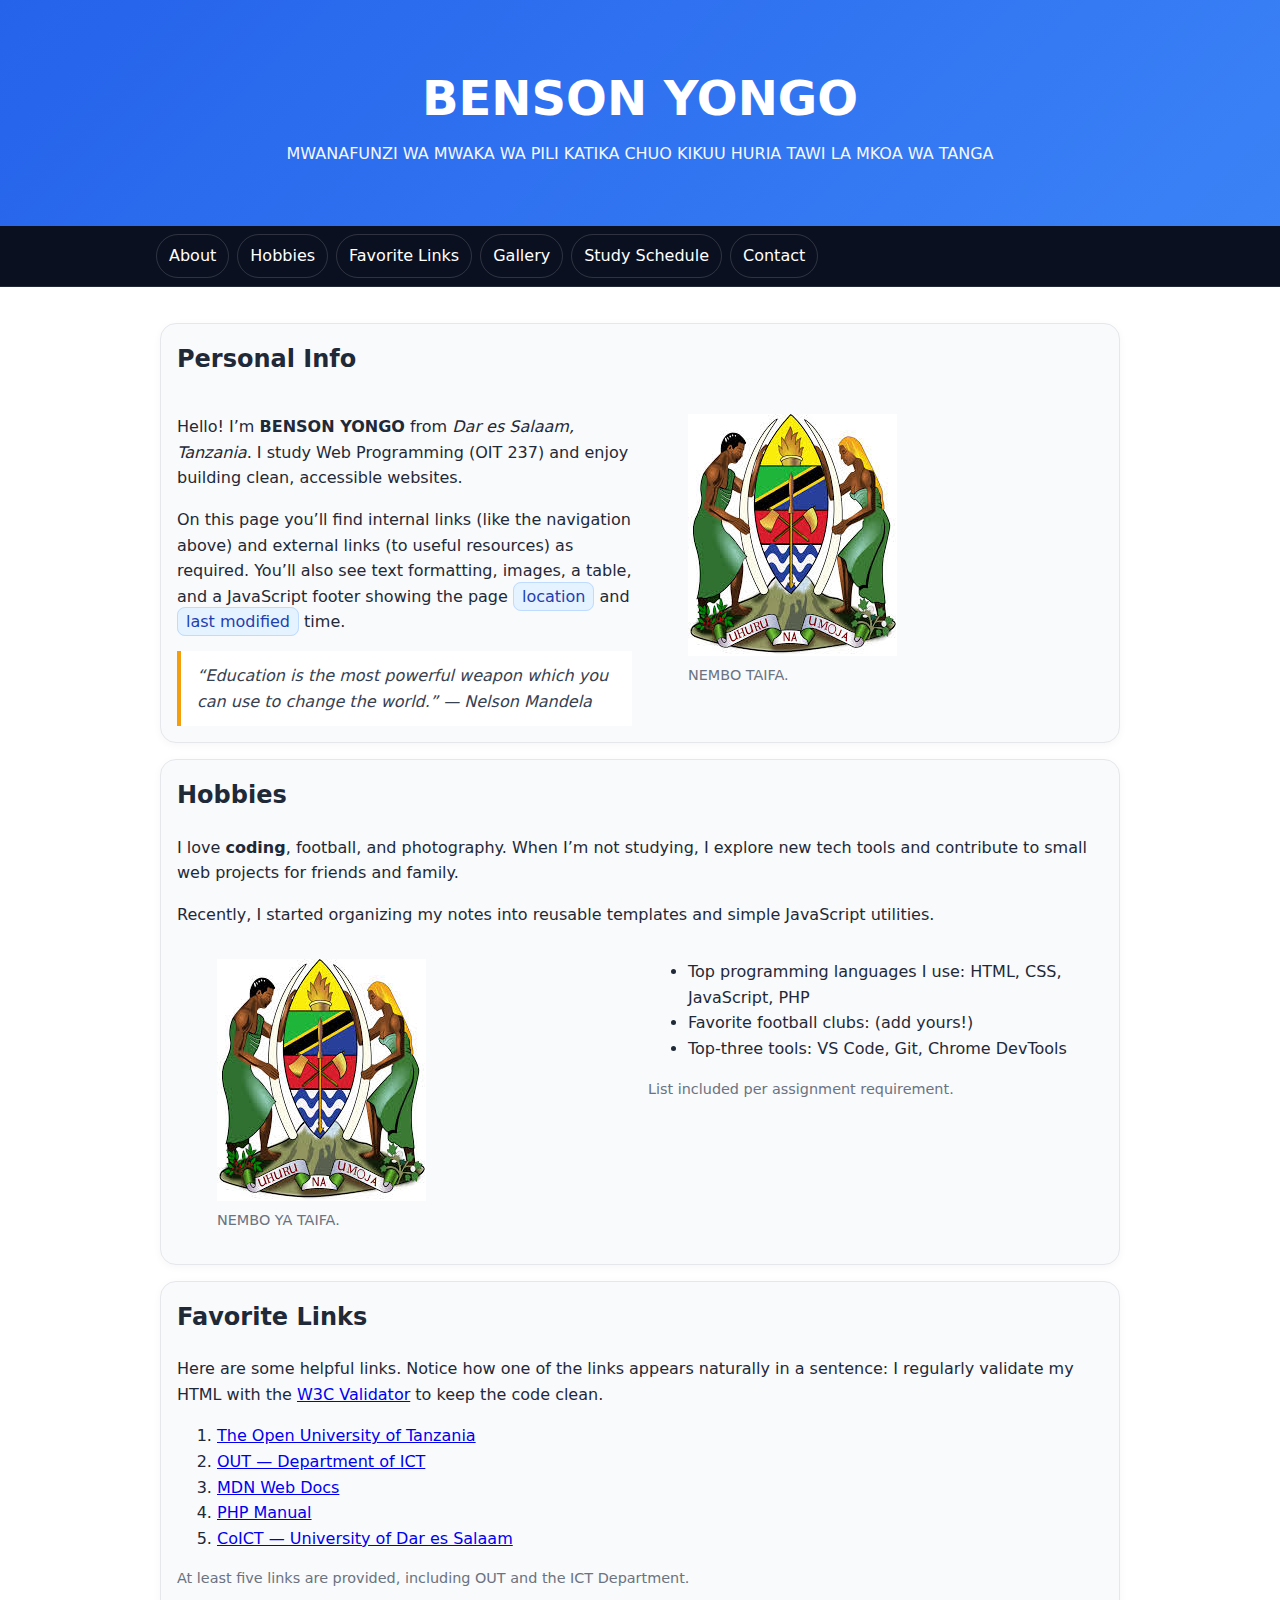
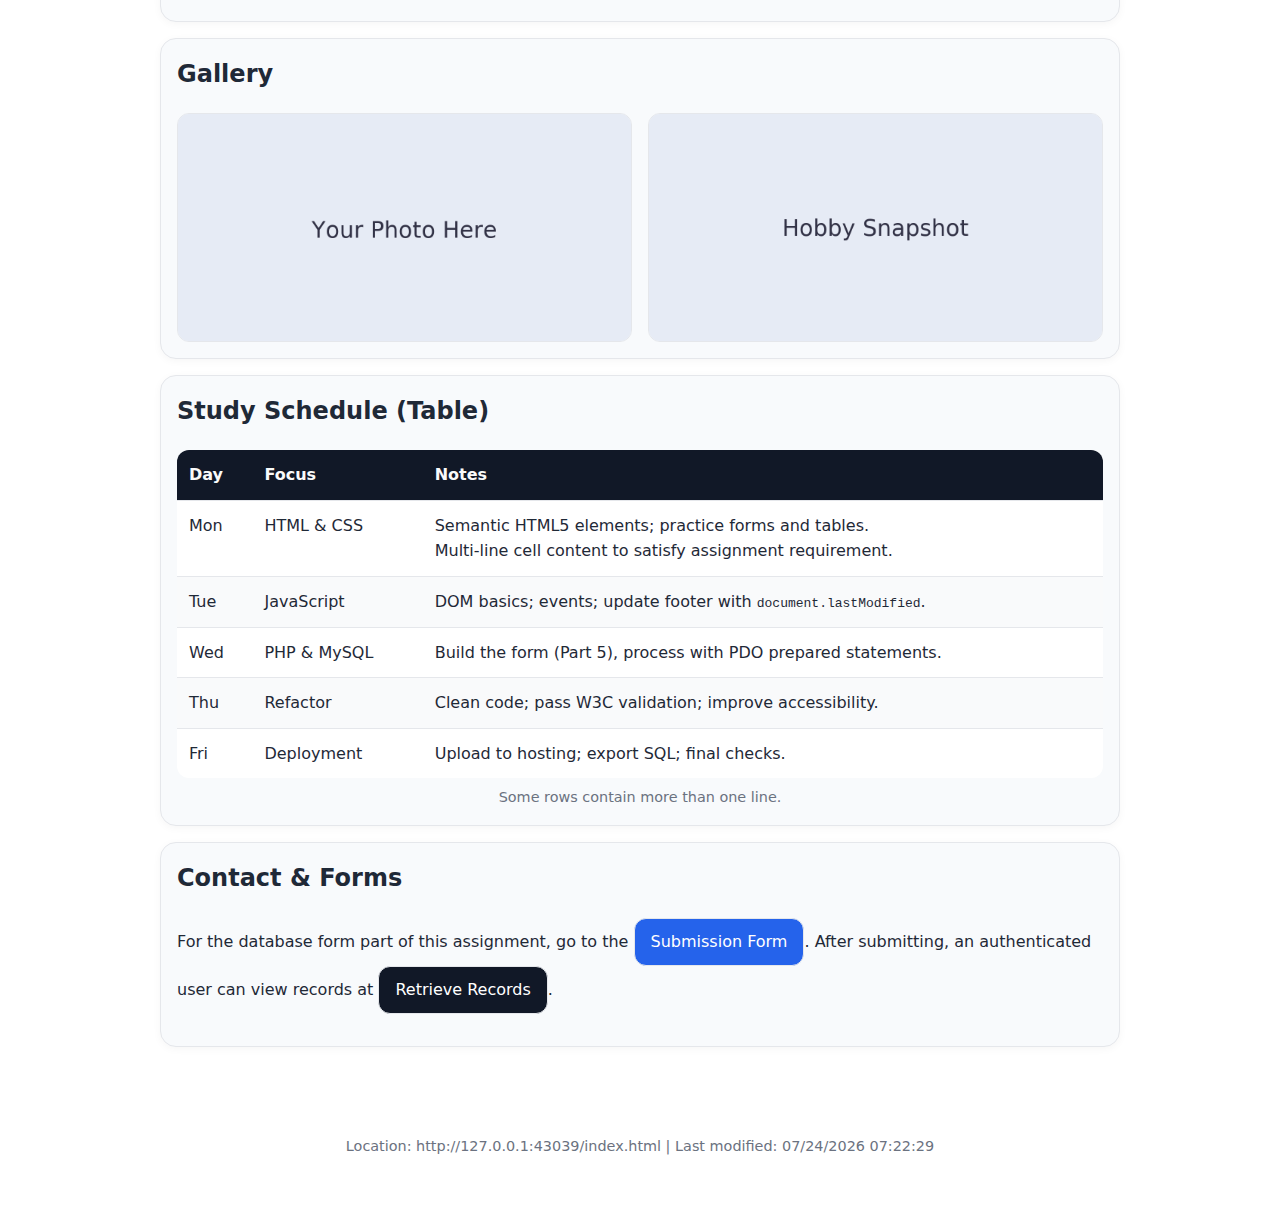
<file: index.html>
<!doctype html>
<html lang="en">
<head>
  <meta charset="utf-8" />
  <meta name="viewport" content="width=device-width, initial-scale=1" />
  <title>Benson Yongo — Home</title>
  <meta name="description" content="Personal homepage and project hub for OIT 237 Web Programming." />
  <link rel="stylesheet" href="assets/css/styles.css" />
</head>
<body>
  <header>
    <div class="container">
      <h1 style="text-align:center;">BENSON YONGO</h1>
      <p class="tagline">MWANAFUNZI WA MWAKA WA PILI KATIKA  CHUO KIKUU HURIA TAWI LA MKOA WA TANGA</p>
    </div>
  </header>

  <nav>
    <div class="inner container">
      <a href="#about">About</a>
      <a href="#hobbies">Hobbies</a>
      <a href="#links">Favorite Links</a>
      <a href="#gallery">Gallery</a>
      <a href="#schedule">Study Schedule</a>
      <a href="#contact">Contact</a>
    </div>
  </nav>

  <main class="container">
    <section id="about" aria-labelledby="about-title">
      <h2 id="about-title">Personal Info</h2>
      <div class="grid-2">
        <div>
          <p>Hello! I’m <strong>BENSON YONGO</strong> from <em>Dar es Salaam, Tanzania</em>. I study Web Programming (OIT 237) and enjoy building clean, accessible websites.</p>
          <p>On this page you’ll find internal links (like the navigation above) and external links (to useful resources) as required. You’ll also see text formatting, images, a table, and a JavaScript footer showing the page <span class="badge">location</span> and <span class="badge">last modified</span> time.</p>
          <blockquote>“Education is the most powerful weapon which you can use to change the world.” — Nelson Mandela</blockquote>
        </div>
        <figure>
          <img src="assets/images/NEMBO TAIFA.png" alt="NEMBO TAIFA" />
          <figcaption class="small">NEMBO TAIFA.</figcaption>
        </figure>
      </div>
    </section>

    <section id="hobbies">
      <h2>Hobbies</h2>
      <p>I love <strong>coding</strong>, football, and photography. When I’m not studying, I explore new tech tools and contribute to small web projects for friends and family.</p>
      <p>Recently, I started organizing my notes into reusable templates and simple JavaScript utilities.</p>
      <div class="grid-2">
        <figure>
          <img src="assets/images/NEMBO TAIFA.png" alt="Hobby snapshot placeholder" />
          <figcaption class="small">NEMBO YA TAIFA.</figcaption>
        </figure>
        <div>
          <ul>
            <li>Top programming languages I use: HTML, CSS, JavaScript, PHP</li>
            <li>Favorite football clubs: (add yours!)</li>
            <li>Top-three tools: VS Code, Git, Chrome DevTools</li>
          </ul>
          <p class="small">List included per assignment requirement.</p>
        </div>
      </div>
    </section>

    <section id="links">
      <h2>Favorite Links</h2>
      <p>Here are some helpful links. Notice how one of the links appears naturally in a sentence: I regularly validate my HTML with the <a href="https://validator.w3.org/" target="_blank" rel="noopener">W3C Validator</a> to keep the code clean.</p>
      <ol>
        <li><a href="https://www.out.ac.tz/" target="_blank" rel="noopener">The Open University of Tanzania</a></li>
        <li><a href="https://www.out.ac.tz/faculty_category/department-of-ict/" target="_blank" rel="noopener">OUT — Department of ICT</a></li>
        <li><a href="https://developer.mozilla.org/" target="_blank" rel="noopener">MDN Web Docs</a></li>
        <li><a href="https://www.php.net/manual/en/" target="_blank" rel="noopener">PHP Manual</a></li>
        <li><a href="https://coict.udsm.ac.tz/" target="_blank" rel="noopener">CoICT — University of Dar es Salaam</a></li>
      </ol>
      <p class="small">At least five links are provided, including OUT and the ICT Department.</p>
    </section>

    <section id="gallery">
      <h2>Gallery</h2>
      <div class="gallery">
        <img src="assets/images/profile.png" alt="Local gallery image 1" />
        <img src="assets/images/hobby.png" alt="Local gallery image 2" />
      </div>
    </section>

    <section id="schedule">
      <h2>Study Schedule (Table)</h2>
      <table aria-describedby="table-note">
        <thead>
          <tr>
            <th>Day</th>
            <th>Focus</th>
            <th>Notes</th>
          </tr>
        </thead>
        <tbody>
          <tr>
            <td>Mon</td>
            <td>HTML &amp; CSS</td>
            <td>
              Semantic HTML5 elements; practice forms and tables.<br/>
              Multi‑line cell content to satisfy assignment requirement.
            </td>
          </tr>
          <tr>
            <td>Tue</td>
            <td>JavaScript</td>
            <td>DOM basics; events; update footer with <code>document.lastModified</code>.</td>
          </tr>
          <tr>
            <td>Wed</td>
            <td>PHP &amp; MySQL</td>
            <td>Build the form (Part 5), process with PDO prepared statements.</td>
          </tr>
          <tr>
            <td>Thu</td>
            <td>Refactor</td>
            <td>Clean code; pass W3C validation; improve accessibility.</td>
          </tr>
          <tr>
            <td>Fri</td>
            <td>Deployment</td>
            <td>Upload to hosting; export SQL; final checks.</td>
          </tr>
        </tbody>
        <caption id="table-note">Some rows contain more than one line.</caption>
      </table>
    </section>

    <section id="contact">
      <h2>Contact &amp; Forms</h2>
      <p>For the database form part of this assignment, go to the <a class="button" href="forms/form.html">Submission Form</a>. After submitting, an authenticated user can view records at <a class="button secondary" href="forms/retrieve.php">Retrieve Records</a>.</p>
    </section>
  </main>

  <footer>
    <div id="footer-info" class="container small">Loading page info…</div>
  </footer>

  <script src="assets/js/script.js" defer></script>
</body>
</html>
</file>
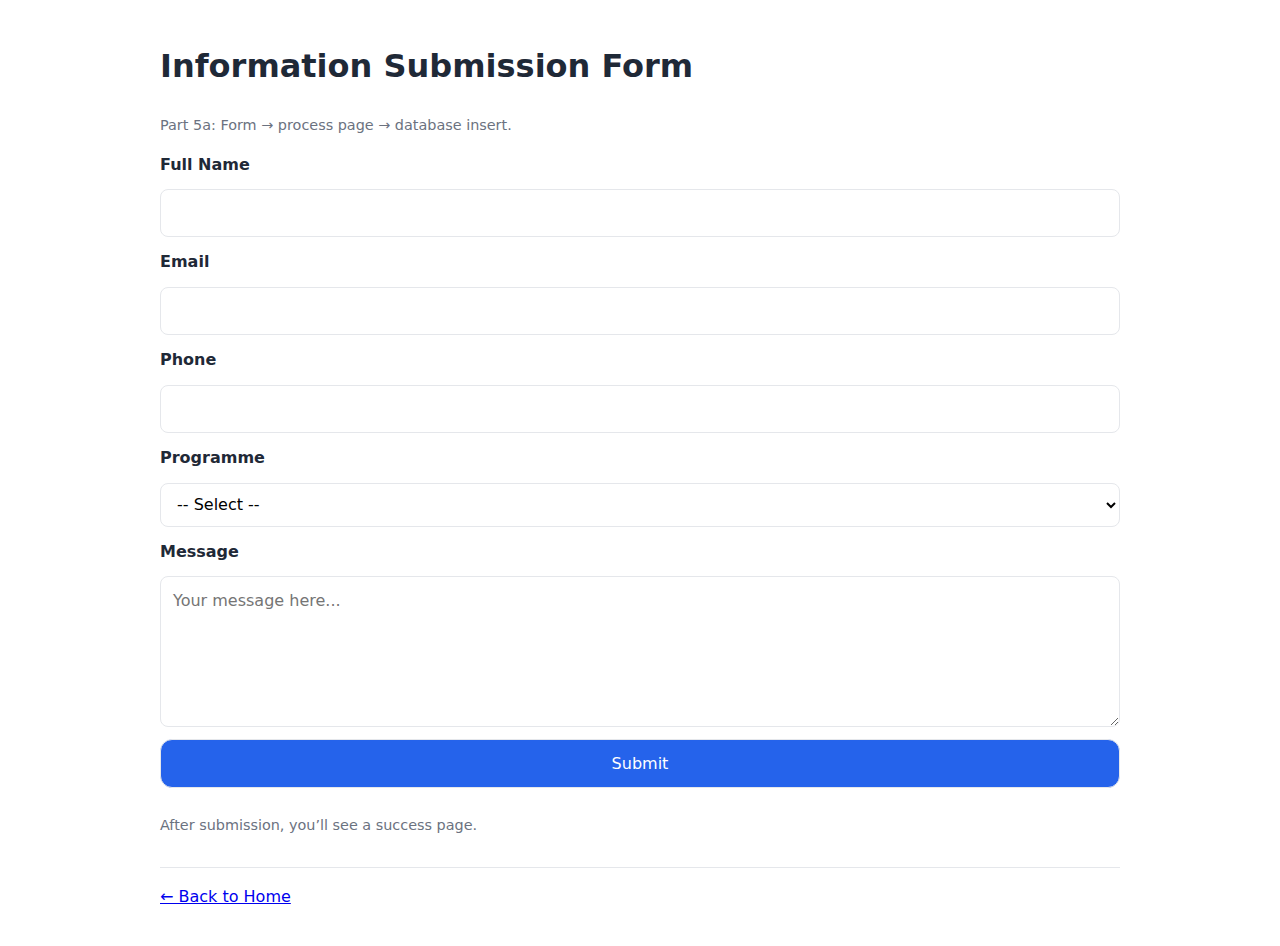
<file: forms/form.html>
<!doctype html>
<html lang="en">
<head>
  <meta charset="utf-8" />
  <meta name="viewport" content="width=device-width, initial-scale=1" />
  <title>Submission Form</title>
  <link rel="stylesheet" href="../assets/css/styles.css" />
</head>
<body>
  <main class="container">
    <h1>Information Submission Form</h1>
    <p class="small">Part 5a: Form &rarr; process page &rarr; database insert.</p>
    <form action="process.php" method="post" autocomplete="on" novalidate>
      <label for="full_name">Full Name</label>
      <input id="full_name" name="full_name" type="text" required />

      <label for="email">Email</label>
      <input id="email" name="email" type="email" required />

      <label for="phone">Phone</label>
      <input id="phone" name="phone" type="tel" />

      <label for="program">Programme</label>
      <select id="program" name="program" required>
        <option value="">-- Select --</option>
        <option>ICT</option>
        <option>Computer Science</option>
        <option>Data Management</option>
        <option>Other</option>
      </select>

      <label for="message">Message</label>
      <textarea id="message" name="message" rows="5" placeholder="Your message here..."></textarea>

      <input type="submit" value="Submit" class="button" />
      <p class="small">After submission, you’ll see a success page.</p>
    </form>
    <hr/>
    <p><a href="../index.html">&larr; Back to Home</a></p>
  </main>
</body>
</html>
</file>
<file: assets/css/styles.css>
/* assets/css/styles.css - Global styles for the homepage and forms */
:root{
  --bg:#ffffff;
  --fg:#1f2937;
  --muted:#6b7280;
  --brand:#2563eb;
  --brand-2:#f59e0b;
  --card:#f8fafc;
  --border:#e5e7eb;
}

* { box-sizing: border-box; }
html { scroll-behavior: smooth; }
body{
  margin:0;
  font-family: system-ui, -apple-system, Segoe UI, Roboto, Ubuntu, Cantarell, Noto Sans, "Helvetica Neue", Arial, "Apple Color Emoji", "Segoe UI Emoji", "Segoe UI Symbol", sans-serif;
  line-height:1.6;
  color:var(--fg);
  background:var(--bg);
}

.container{ max-width: 1000px; margin: 0 auto; padding: 1.25rem; }

header{
  background: linear-gradient(135deg, var(--brand) 0%, #3b82f6 100%);
  color:white;
  padding: 2.5rem 1rem;
  text-align:center;
}

header h1{ margin:0; font-size: clamp(2rem, 5vw, 3rem); }
header p.tagline{ margin:.25rem 0 0; opacity:.95; }

nav{
  position: sticky; top:0; z-index:99;
  background: #0b1020; color:white;
  border-bottom:1px solid rgba(255,255,255,.1);
}
nav .inner{ display:flex; gap:.5rem; overflow:auto; padding:.5rem 1rem; }
nav a{
  color:white; text-decoration:none; padding:.5rem .75rem; border-radius:999px;
  white-space:nowrap; border:1px solid rgba(255,255,255,.15);
}
nav a:hover{ background: rgba(255,255,255,.08); }

section{
  background: var(--card); border:1px solid var(--border);
  border-radius: 1rem; padding: 1rem; margin: 1rem 0;
  box-shadow: 0 2px 8px rgba(0,0,0,.04);
}
section h2{ margin-top:0; }

.grid-2{
  display:grid; grid-template-columns: 1fr; gap:1rem;
}
@media(min-width: 900px){
  .grid-2{ grid-template-columns: 1fr 1fr; }
}

blockquote{
  background:#fff; border-left:4px solid var(--brand-2); padding: .75rem 1rem; margin:0;
  font-style: italic; color:#374151;
}

.gallery{ display:grid; grid-template-columns: 1fr; gap:1rem; }
@media(min-width:700px){ .gallery{ grid-template-columns: 1fr 1fr; } }
.gallery img{ width:100%; height:auto; display:block; border-radius:.75rem; border:1px solid var(--border); }

/* Table styles */
table{ width:100%; border-collapse: collapse; background:#fff; border-radius:.75rem; overflow:hidden; }
thead th{ background:#111827; color:#f9fafb; text-align:left; padding:.75rem; }
tbody td{ border-top:1px solid var(--border); padding:.75rem; vertical-align: top; }
tbody tr:nth-child(even) td{ background:#f9fafb; }
caption{ caption-side: bottom; color:var(--muted); font-size:.9rem; padding-top:.5rem; }

/* Footer info */
footer{ text-align:center; color:var(--muted); padding:2rem 1rem; }

/* Buttons & badges */
.button{
  display:inline-block; padding:.65rem 1rem; border-radius:.75rem;
  border:1px solid var(--border); text-decoration:none; color:white;
  background: var(--brand);
}
.button.secondary{ background:#111827; }

.badge{ background:#e5f2ff; color:#1e40af; border:1px solid #bfdbfe; padding:.25rem .5rem; border-radius:.5rem; }

/* Simple form styling (used on /forms pages too) */
form{ display:grid; gap:.75rem; }
label{ font-weight:600; }
input, select, textarea{
  width:100%; padding:.65rem .75rem; border:1px solid var(--border); border-radius:.5rem;
  font: inherit; background:white;
}
input[type="submit"], button[type="submit"]{ cursor:pointer; }
hr{ border:none; border-top:1px solid var(--border); margin:1rem 0; }
.small{ font-size:.9rem; color:var(--muted); }
</file>
